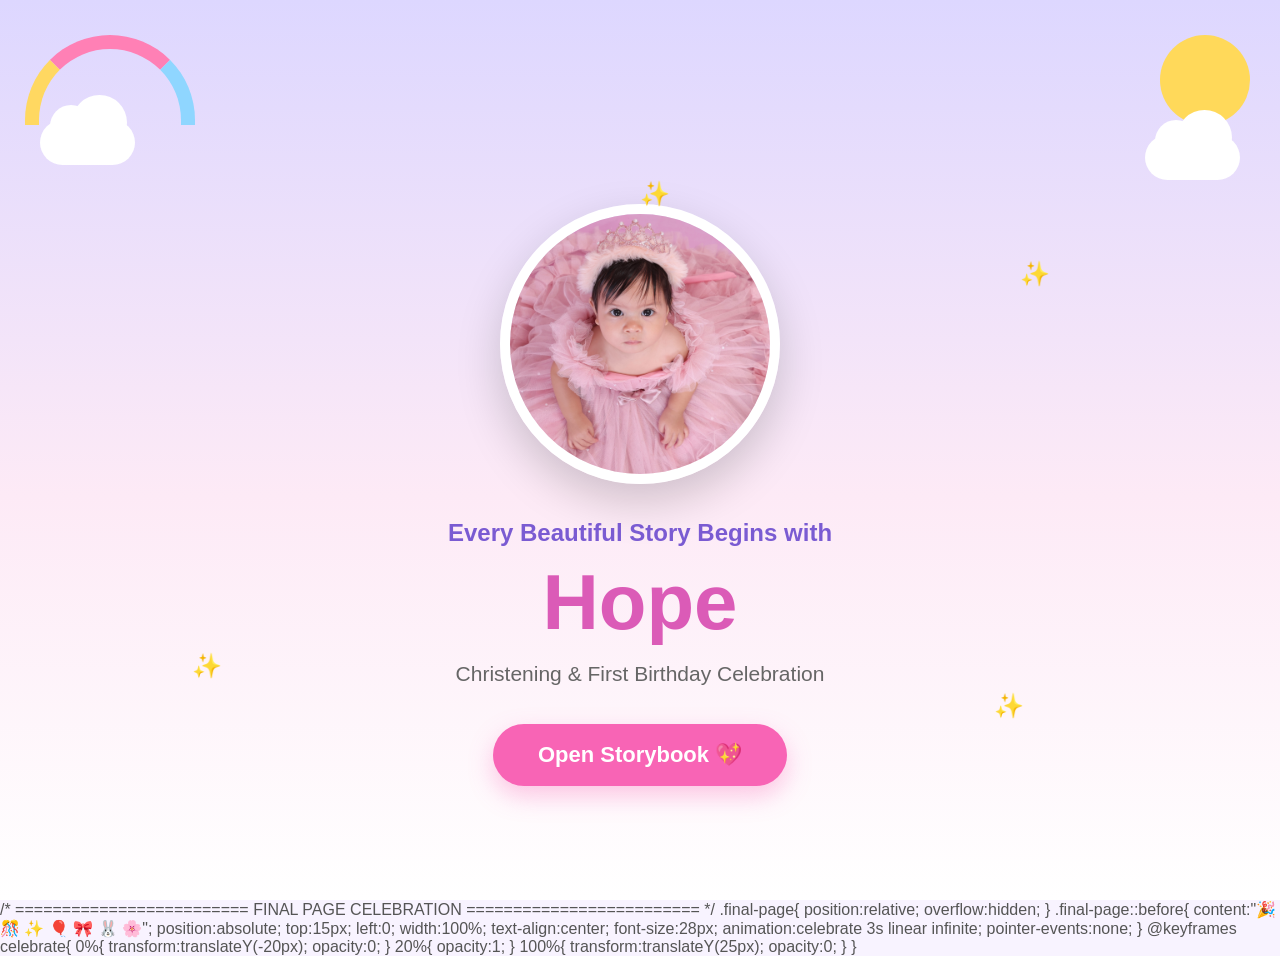
<file: index.html>
<!DOCTYPE html>
<html lang="en">
<head>
    <meta charset="UTF-8">
    <meta name="viewport" content="width=device-width, initial-scale=1.0">
    <title>Hope's Storybook Invitation</title>

    <link rel="stylesheet" href="style.css">
</head>

<body>

<section class="cover">

    <div class="sky"></div>

    <div class="rainbow"></div>

    <div class="sun"></div>

    <div class="cloud cloud1"></div>
    <div class="cloud cloud2"></div>

    <div class="sparkles">
        <span>✨</span>
        <span>✨</span>
        <span>✨</span>
        <span>✨</span>
    </div>

    <div class="photo-frame">
        <img src="hope.jpg" alt="Hope Jelizabeth">
    </div>

    <h2>Every Beautiful Story Begins with</h2>

    <h1>Hope</h1>

    <p class="subtitle">
        Christening & First Birthday Celebration
    </p>

    <button id="openBook">
    Open Storybook 💖
</button>

</section>

<section id="storybook" class="hidden">

    <div class="book-container">

        <!-- Page 1 -->
        <div class="story-card active">

    <div class="page-sparkles">
        ✨ ✨ ✨
    </div>

            <img src="hope1.jpg" class="story-photo" alt="Hope">

            <h2>✨ Once Upon a Time...</h2>

            <p>
                God blessed our family with the sweetest little miracle.
            </p>

            <p>
                Her name is <strong>Hope.</strong>
            </p>

            <p>
                Every smile she gives reminds us that God's love shines through her.
            </p>

        </div>

        <!-- Page 2 -->
        <div class="story-card">

    <div class="page-sparkles">
        ✨ ✨ ✨
    </div>

            <img src="hope2.JPEG" class="story-photo" alt="Hope">

            <h2>🌸 Growing Every Day</h2>

            <p>
                With every little smile...
            </p>

            <p>
                Every tiny step...
            </p>

            <p>
                Every precious giggle...
            </p>

            <p>
                Hope fills our hearts with endless joy.
            </p>

        </div>

        <!-- Page 3 -->
        <div class="story-card">

    <div class="page-sparkles">
        ✨ ✨ ✨
    </div>

            <img src="hope3.JPEG" class="story-photo" alt="Hope">

            <h2>👑 Our Little Princess</h2>

            <p>
                Beautiful.
            </p>

            <p>
                Curious.
            </p>

            <p>
                Loved beyond words.
            </p>

        </div>

        <!-- Page 4 -->
        <div class="story-card">

    <div class="page-sparkles">
        ✨ ✨ ✨
    </div>

            <img src="hope4.JPEG" class="story-photo" alt="Hope">

            <h2>🎉 One Wonderful Year</h2>

            <p>
                One year of laughter.
            </p>

            <p>
                One year of blessings.
            </p>

            <p>
                One year surrounded by God's amazing love.
            </p>

        </div>

        <!-- Page 5 -->
        <div class="story-card">

    <div class="page-sparkles">
        ✨ ✨ ✨
    </div>

            <img src="hope.jpg" class="story-photo" alt="Hope">

            <h2>💖 You're Invited</h2>

            <p>
                Join us as we celebrate
                Hope Jelizabeth Azaniah M. Frias'
            </p>

            <p>
                <strong>Holy Baptism</strong><br>
                &<br>
                <strong>First Birthday</strong>
            </p>

            <p>
                We can't wait to celebrate this special day with you.
            </p>

        </div>

        <!-- Final Page -->
        <div class="story-card final-page">

    <div class="page-sparkles">
        ✨ ✨ ✨
    </div>

            <h2>✝ Romans 15:13</h2>

            <p>
                "May the God of hope fill you with all joy and peace as you trust in Him."
            </p>

            <p>
                Thank you for being part of Hope's beautiful story.
            </p>

        </div>

    </div>

    <div class="book-navigation">

        <button id="prevPage">
            ◀ Previous
        </button>

        <button id="nextPage">
            Next ▶
        </button>

    </div>

</section>
    
<script src="script.js"></script>

</body>

/* =========================
   FINAL PAGE CELEBRATION
========================= */

.final-page{
    position:relative;
    overflow:hidden;
}

.final-page::before{
    content:"🎉 🎊 ✨ 🎈 🎀 🐰 🌸";
    position:absolute;
    top:15px;
    left:0;
    width:100%;
    text-align:center;
    font-size:28px;
    animation:celebrate 3s linear infinite;
    pointer-events:none;
}

@keyframes celebrate{

    0%{
        transform:translateY(-20px);
        opacity:0;
    }

    20%{
        opacity:1;
    }

    100%{
        transform:translateY(25px);
        opacity:0;
    }

}
</file>
<file: style.css>
*{
    margin:0;
    padding:0;
    box-sizing:border-box;
}

body{
    font-family:Arial, Helvetica, sans-serif;
    background:#f8f3ff;
    overflow-x:hidden;
    color:#555;
}

/* =========================
   COVER
========================= */

.cover{
    position:relative;
    min-height:100vh;
    display:flex;
    flex-direction:column;
    justify-content:center;
    align-items:center;
    text-align:center;
    overflow:hidden;
    padding:40px 20px 70px;

    background:linear-gradient(
        to bottom,
        #ddd7ff 0%,
        #fdeaf6 55%,
        #ffffff 100%
    );
}

/* Rainbow */

.rainbow{
    position:absolute;
    top:35px;
    left:25px;
    width:170px;
    height:90px;
    border-radius:170px 170px 0 0;
    border-top:14px solid #ff80b5;
    border-left:14px solid #ffd861;
    border-right:14px solid #8fd6ff;
}

/* Sun */

.sun{
    position:absolute;
    top:35px;
    right:30px;
    width:90px;
    height:90px;
    background:#ffd95a;
    border-radius:50%;
}

/* Clouds */

.cloud{
    position:absolute;
    width:95px;
    height:45px;
    background:#fff;
    border-radius:40px;
}

.cloud::before,
.cloud::after{
    content:"";
    position:absolute;
    background:white;
    border-radius:50%;
}

.cloud::before{
    width:42px;
    height:42px;
    left:10px;
    top:-15px;
}

.cloud::after{
    width:55px;
    height:55px;
    right:8px;
    top:-25px;
}

.cloud1{
    top:120px;
    left:40px;
}

.cloud2{
    top:135px;
    right:40px;
}

/* Sparkles */

.sparkles{
    position:absolute;
    inset:0;
    pointer-events:none;
}

.sparkles span{
    position:absolute;
    font-size:24px;
    animation:twinkle 2.5s infinite;
}

.sparkles span:nth-child(1){
    top:180px;
    left:50%;
}

.sparkles span:nth-child(2){
    top:260px;
    right:18%;
}

.sparkles span:nth-child(3){
    bottom:220px;
    left:15%;
}

.sparkles span:nth-child(4){
    bottom:180px;
    right:20%;
}

@keyframes twinkle{

    0%,100%{
        opacity:.4;
        transform:scale(.8);
    }

    50%{
        opacity:1;
        transform:scale(1.3);
    }

}

/* PHOTO FRAME */

.photo-frame{

    width:280px;
    height:280px;

    border-radius:50%;
    overflow:hidden;

    border:10px solid white;

    margin-top:120px;

    box-shadow:0 18px 45px rgba(0,0,0,.18);

    animation:floatPhoto 4s ease-in-out infinite;

}

.photo-frame img{

    width:100%;
    height:100%;
    object-fit:cover;
    display:block;

}

@keyframes floatPhoto{

    0%,100%{
        transform:translateY(0);
    }

    50%{
        transform:translateY(-10px);
    }

}

/* TEXT */

h2{

    margin-top:35px;

    font-size:24px;

    color:#7a5bd2;

}

h1{

    font-size:78px;

    color:#db5bb7;

    margin:10px 0;

}

.subtitle{

    font-size:21px;

    color:#666;

    margin-bottom:35px;

    line-height:1.5;

}

/* BUTTON */

#openBook{

    background:#f864b5;

    color:white;

    border:none;

    border-radius:999px;

    padding:18px 45px;

    font-size:22px;

    font-weight:bold;

    cursor:pointer;

    box-shadow:0 10px 25px rgba(248,100,181,.35);

    transition:.3s;

}

#openBook:hover{

    transform:translateY(-4px);

}

/* =========================
   STORYBOOK
========================= */

.hidden{
    display:none;
}

#storybook{

    padding:70px 20px;

    background:linear-gradient(
        #fff7fc,
        #f7f0ff
    );

}

.story-card{
    display:none;
    max-width:700px;
    margin:50px auto;
    background:white;
    border-radius:28px;
    padding:30px;

    position:relative;
overflow:hidden;
    
    box-shadow:0 15px 35px rgba(0,0,0,.10);
    text-align:center;
}

.story-photo{

    width:100%;

    border-radius:20px;

    margin-bottom:25px;

}

.story-card h2{

    margin-top:0;

    color:#d75fb5;

    font-size:32px;

    margin-bottom:20px;

}

.story-card p{

    font-size:18px;

    line-height:1.9;

    margin-bottom:16px;

}

/* MOBILE */

@media(max-width:768px){

.photo-frame{

    width:240px;
    height:240px;

    margin-top:110px;

}

h1{

    font-size:60px;

}

.subtitle{

    font-size:18px;

}

.story-card{

    margin:30px 10px;

    padding:22px;

}

.story-card h2{

    font-size:28px;

}

.story-card p{

    font-size:17px;

}

}


/* =========================
   STORYBOOK NAVIGATION
========================= */

.book-container{
    max-width:750px;
    margin:0 auto;
}

.story-card.active{
    display:block;
    animation:pageTurn .7s ease forwards;
}

@keyframes pagePop{

    0%{
        opacity:0;
        transform:scale(.94) translateY(25px);
    }

    60%{
        opacity:1;
        transform:scale(1.02) translateY(-4px);
    }

    100%{
        opacity:1;
        transform:scale(1) translateY(0);
    }

}

@keyframes pageTurn{

    0%{
        opacity:0;
        transform:translateX(60px) scale(.96);
    }

    60%{
        opacity:1;
        transform:translateX(-8px) scale(1.01);
    }

    100%{
        opacity:1;
        transform:translateX(0) scale(1);
    }

}

.story-card.active{
    display:block;
}

.book-navigation{
    display:flex;
    justify-content:center;
    gap:20px;
    margin:40px 0;
}

.book-navigation button{
    background:#f864b5;
    color:#fff;
    border:none;
    padding:15px 28px;
    border-radius:50px;
    font-size:18px;
    font-weight:bold;
    cursor:pointer;
    transition:.3s;
    box-shadow:0 10px 20px rgba(248,100,181,.25);
}

.book-navigation button:hover{
    transform:translateY(-3px);
}

.book-navigation button:disabled{
    opacity:.4;
    cursor:not-allowed;
}

@keyframes fadePage{
    from{
        opacity:0;
        transform:translateX(20px);
    }
    to{
        opacity:1;
        transform:translateX(0);
    }
}

.hidden{
    opacity:0;
    visibility:hidden;
    height:0;
    overflow:hidden;
}

#storybook{
    opacity:1;
    transition:opacity .6s ease;
}

#storybook{
    opacity:1;
    animation:bookFade .8s ease;
}

@keyframes bookFade{

    from{
        opacity:0;
        transform:translateY(40px);
    }

    to{
        opacity:1;
        transform:translateY(0);
    }

}

/* =========================
   STORYBOOK BUTTONS
========================= */

.navigation{
    display:flex;
    justify-content:center;
    gap:18px;
    margin:35px 0 60px;
}

.navigation button{

    background:linear-gradient(135deg,#ff7bc4,#ff4fa3);

    color:white;

    border:none;

    padding:14px 28px;

    border-radius:50px;

    font-size:18px;

    font-weight:bold;

    cursor:pointer;

    box-shadow:0 10px 25px rgba(255,105,180,.35);

    transition:.3s;
}

.navigation button:hover{

    transform:translateY(-4px) scale(1.05);

    box-shadow:0 15px 30px rgba(255,105,180,.45);
}

.navigation button:active{

    transform:scale(.96);

}

/* =========================
   BOOK NAVIGATION
========================= */

.book-navigation{
    display:flex;
    justify-content:center;
    align-items:center;
    gap:20px;
    margin:40px auto 60px;
}

.book-navigation button{
    background:linear-gradient(135deg,#ff7bc4,#ff4fa3);
    color:white;
    border:none;
    border-radius:50px;
    padding:15px 35px;
    font-size:18px;
    font-weight:bold;
    cursor:pointer;
    transition:all .3s ease;
    box-shadow:0 10px 25px rgba(255,105,180,.35);
}

.book-navigation button:hover{
    transform:translateY(-3px);
    box-shadow:0 15px 30px rgba(255,105,180,.45);
}

.book-navigation button:disabled{
    opacity:.45;
    cursor:not-allowed;
    transform:none;
    box-shadow:none;
}

/* Storybook page decorations */

.story-card::before{
    content:"🌸";
    position:absolute;
    top:18px;
    left:20px;
    font-size:30px;
}

.story-card::after{
    content:"🐰";
    position:absolute;
    bottom:18px;
    right:20px;
    font-size:30px;
}

.page-sparkles{
    position:absolute;
    top:18px;
    right:20px;
    font-size:22px;
    opacity:.75;
    animation:twinkle 2.5s infinite ease-in-out;
    pointer-events:none;
}

@keyframes twinkle{
    0%,100%{
        opacity:.4;
        transform:scale(1);
    }

    50%{
        opacity:1;
        transform:scale(1.2);
    }
}
</file>
